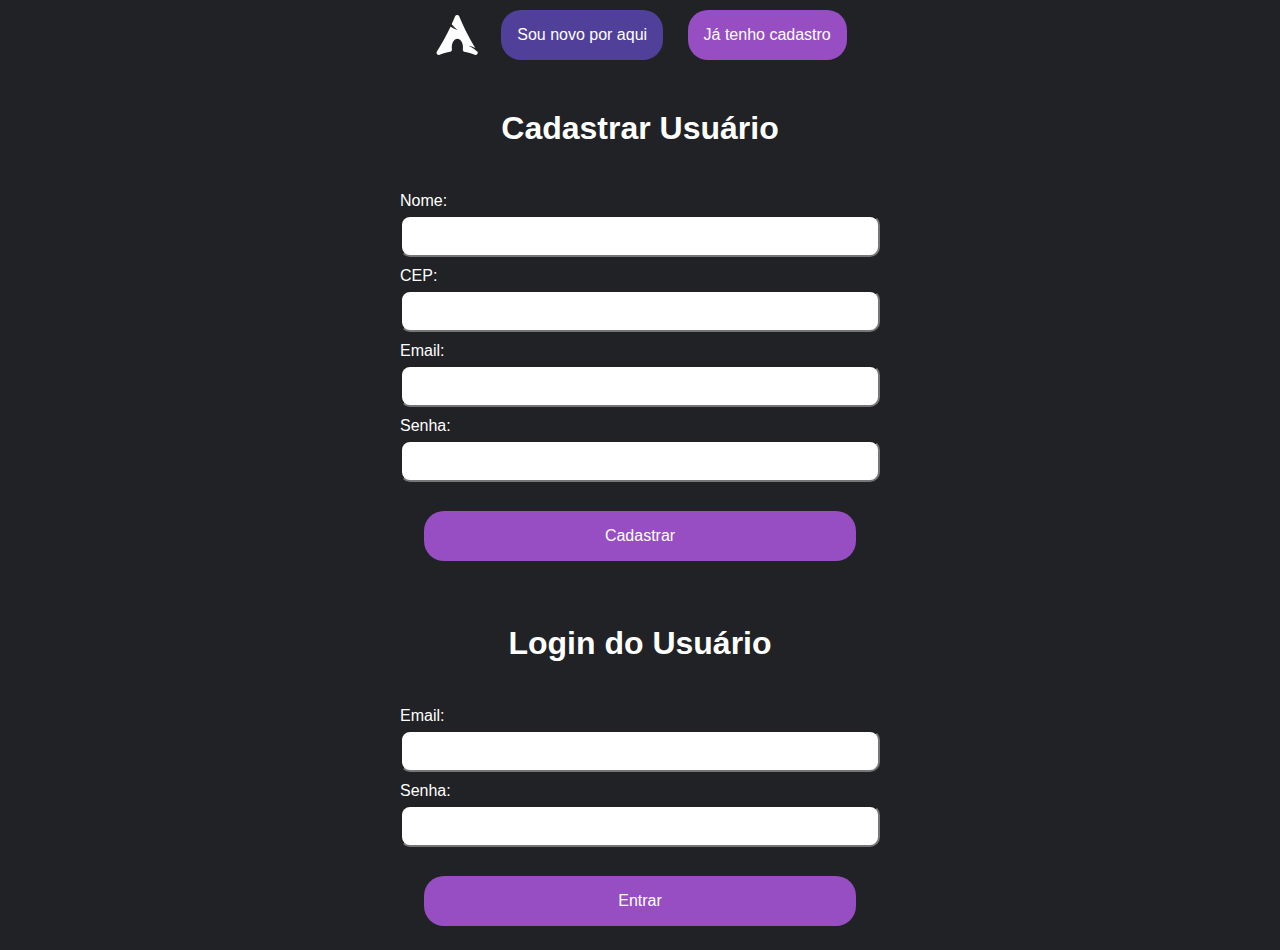
<file: Dinamic Page/index.html>
<!DOCTYPE html>
<html lang="pt-br">
<head>
    <meta charset="UTF-8">
    <meta name="viewport" content="width=device-width, initial-scale=1.0">
    <link rel="stylesheet" href="assets/css/style.css">
    <title>Unicesumar</title>
</head>
<body>
    <div class="navbar">
        <img href="#" id="logo" src="assets/images/icons8-arch-linux-48 (1).png" alt="" width="" >
        <div class="nav-button">
            <button class="btn-nav b1" href="#" id="linkNew">Sou novo por aqui</button>
            <button class="btn-nav b2" href="#" id="linkOld">Já tenho cadastro</button>
        </div>
    </div>
    <div class="conteudo-forms">
        <div id="cadastrar_usuario">
            <div class="content">
                <h1>Cadastrar Usuário</h1>
                <div class="form-input">
                    <label for="nome">Nome:</label>
                    <input type="text" id="nome">
                    
                    <label for="cep">CEP:</label>
                    <input type="text" id="cep">
                    
                    <label for="email">Email:</label>
                    <input type="email" id="email">
                    
                    <label for="senha">Senha:</label>
                    <input type="password" id="senha">
                    
                    <div class="container">
                        <button id="btnCadastrar">Cadastrar</button>
                    </div>
                </div>
            </div>
        </div>
        <div id="logar_usuario">
            <div class="content">
                <h1>Login do Usuário</h1>
                <div class="form-input">
                    
                    <label for="email">Email:</label>
                    <input type="email" id="email2">
                    
                    <label for="senha">Senha:</label>
                    <input type="password" id="senha2">
                    
                    <div class="container">
                        <button id="btnLogar">Entrar</button>
                    </div>
                </div>
            </div>
        </div>
    </div>
</body>
<script src="https://code.jquery.com/jquery-3.7.1.js" integrity="sha256-eKhayi8LEQwp4NKxN+CfCh+3qOVUtJn3QNZ0TciWLP4=" crossorigin="anonymous"></script>
<script src="assets/JS/script.js"></script>
<script src="assets/JS/validaCampo.js"></script>
<script src="assets/JS/validacampologar.js"></script>
</html>
</file>
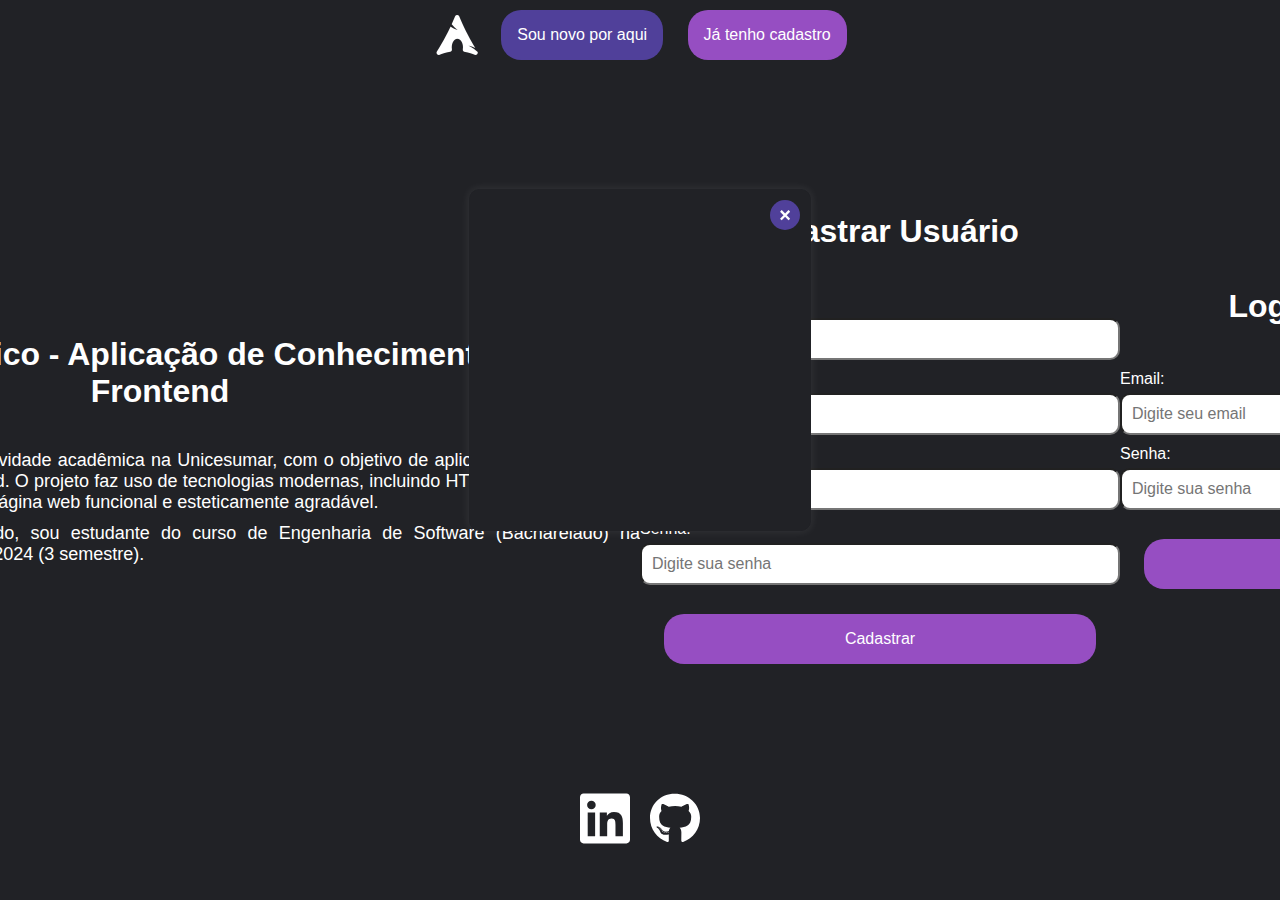
<file: indexgit.html>
<!DOCTYPE html>
<html lang="pt-br">
<head>
    <meta charset="UTF-8">
    <meta name="viewport" content="width=device-width, initial-scale=1.0">
    <link rel="stylesheet" href="Static Page/assets/css/style.css">
    <title>Unicesumar</title>
</head>
<body>
    <div class="desfoque">
        <div class="navbar">
            <img href="#" id="logo" src="Static Page/assets/images/icons8-arch-linux-48 (1).png" alt="" width="" >
            <div class="nav-button">
                <button class="btn-nav b1" href="#" id="linkNew">Sou novo por aqui</button>
                <button class="btn-nav b2" href="#" id="linkOld">Já tenho cadastro</button>
            </div>
        </div>
        <div class="conteudo-forms">
            <div id="inicio-apresentacao">
                <div class="content">
                    <div class="box">
                        <h1>Projeto Acadêmico - Aplicação de Conhecimentos em Frontend</h1>
                        <p>
                            Este projeto foi realizado como uma atividade acadêmica na Unicesumar, com o objetivo de aplicar os conhecimentos adquiridos em desenvolvimento frontend. O projeto faz uso de tecnologias modernas, incluindo HTML5, CSS3, jQuery e JavaScript, para a construção de uma página web funcional e esteticamente agradável.
                        </p>
                        <p>
                            Meu nome é Samuel Gomes Dourado, sou estudante do curso de Engenharia de Software (Bacharelado) na Unicesumar, atualmente no módulo 52/2024 (3 semestre).
                        </p>
                    </div>
                </div>
            </div>
            <div id="cadastrar_usuario">
                <div class="content">
                    <h1>Cadastrar Usuário</h1>
                    <div class="form-input">
                        <label for="nome">Nome:</label>
                        <input type="text" id="nome" placeholder="Digite seu nome">
                        
                        <label for="cep">CEP:</label>
                        <input type="number" id="cep" placeholder="Digite seu CEP">
                        
                        <label for="email">Email:</label>
                        <input type="email" id="email" placeholder="Digite seu email">
                        
                        <label for="senha">Senha:</label>
                        <input type="password" id="senha" placeholder="Digite sua senha">
                        
                        <div class="container">
                            <button id="btnCadastrar">Cadastrar</button>
                        </div>
                    </div>
                </div>
            </div>
            <div id="logar_usuario">
                <div class="content">
                    <h1>Login do Usuário</h1>
                    <div class="form-input">
                        
                        <label for="email">Email:</label>
                        <input type="email" id="email2" placeholder="Digite seu email">
                        
                        <label for="senha">Senha:</label>
                        <input type="password" id="senha2" placeholder="Digite sua senha">
                        
                        <div class="container">
                            <button id="btnLogar">Entrar</button>
                        </div>
                    </div>
                </div>
            </div> 
            
            
        </div>
    </div>
    <!-- card flutuante mensagens -->
    <div class="floating-card" id="floatingCard">
        <span class="close-btn" id="closeCard">&times;</span>
        <div class="message" id="messageText"></div>
    </div>
    <footer>
        <a href="https://www.linkedin.com/in/samuel-gomes-dourado-0107b4232/" target="_blank"><img src="Static Page/assets/images/linkedin.svg" alt="Linkedin Logo"></a>
        <a href="https://github.com/DouradoCtrl" target="_blank"><img src="Static Page/assets/images/github.svg" alt="GitHub Logo"></a>
    </footer>
</body>
<script src="https://code.jquery.com/jquery-3.7.1.js" integrity="sha256-eKhayi8LEQwp4NKxN+CfCh+3qOVUtJn3QNZ0TciWLP4=" crossorigin="anonymous"></script>
<script src="Static Page/assets/JS/script.js"></script>
<script src="Static Page/assets/JS/validaCampo.js"></script>
</html>
</file>
<file: Dinamic Page/assets/css/style.css>
* {
    padding: 0;
    margin: 0;
    background-color: #212226;
    font-family: Arial, Helvetica, sans-serif;
    color: #FFF;
}


.navbar {
    display: flex;
    justify-content: center;
    align-items: center;
}

.btn-nav {
    padding: 1rem;
    margin: 10px;
    border-radius: 20px;
    border: none;
    font-size: medium;
}

.b1 {
    background-color: #50409A;
    color: #FFF;
}

.b1:hover {
    background-color: #463885;
    cursor: pointer;
}

.b2 {
    background-color: #964EC2;
    color: #FFF;
}

.b2:hover {
    background-color: #7a409e;
    cursor: pointer;
}

#logo {
    margin: 0px 10px 0px 10px;
    cursor: pointer;
    transition: transform 0.8s ease;
}

#logo:hover {
    transform: rotate(360deg);
}

/* .content {
    display: flex;
    justify-content: center;
    align-items: center;
    color: #FFF;
}

.form-input label, input {
    padding: 15px 0px;
}

.form-input {
    width: 50rem;
    display: flex;
    flex-direction: column;
}

.form-input h1 {
    margin-top: 1rem;
    text-align: center;
}

.form-input button {
    padding: 10px;
    margin: 20px 0px;
}

.form-input input {
    margin: 0px 0px 20px 0px;
    background-color: #FFF;
} */


.block {
    display: block;
}

.content {
    display: flex;
    justify-content: center;
    align-items: center;
    flex-direction: column;
}

.form-input {
    display: flex;
    flex-direction: column;
    width: 30rem;
}





.container {
    display: flex;
    justify-content: center;
    align-items: center;
}

.container button  {
    cursor: pointer;
    background-color: #964EC2;
    color: #FFF;
    padding: 1rem;
    margin: 1.5rem;
    border-radius: 20px;
    border: none;
    width: 100%;
    font-size: medium;
}

.form-input input {
    padding: 10px;
    margin: 5px 0px;
    background-color: #ffffff;
    color: #212226;
    font-size: medium;
    border-radius: 10px;
}

.form-input label {
    margin-top: 5px;
    font-size: medium;
}

.content h1,h2 {
    margin: 2.5rem 0rem;
}

.aff {
    width: 50%;
}
</file>
<file: Static Page/assets/css/style.css>
* {
    padding: 0;
    margin: 0;
    background-color: #212226;
    font-family: Arial, Helvetica, sans-serif;
    color: #FFF;
}

body {
    position: relative;
}
.navbar {
    display: flex;
    justify-content: center;
    align-items: center;
}

.btn-nav {
    padding: 1rem;
    margin: 10px;
    border-radius: 20px;
    border: none;
    font-size: medium;
}

.b1 {
    background-color: #50409A;
    color: #FFF;
}

.b1:hover {
    background-color: #463885;
    cursor: pointer;
}

.b2 {
    background-color: #964EC2;
    color: #FFF;
}

.b2:hover {
    background-color: #7a409e;
    cursor: pointer;
}

#logo {
    margin: 0px 10px 0px 10px;
    cursor: pointer;
    transition: transform 0.8s ease;
}

#logo:hover {
    transform: rotate(360deg);
}

footer a {
    transition: transform 0.8s ease;
}

footer a:hover {
    transition: transform 0.8s ease;
    transform: rotate(360deg);
}

.conteudo-forms {
    height: 80vh;
    display: flex;
    justify-content: center;
    align-items: center;
}


.block {
    display: block;
}

.content {
    display: flex;
    justify-content: center;
    align-items: center;
    flex-direction: column;
}

.form-input {
    display: flex;
    flex-direction: column;
    width: 30rem;
}


.container {
    display: flex;
    justify-content: center;
    align-items: center;
}

.container button  {
    cursor: pointer;
    background-color: #964EC2;
    color: #FFF;
    padding: 1rem;
    margin: 1.5rem;
    border-radius: 20px;
    border: none;
    width: 100%;
    font-size: medium;
}

.container button:hover {
    background-color: #7a409e;
}

.form-input input {
    padding: 10px;
    margin: 5px 0px;
    background-color: #ffffff;
    color: #212226;
    font-size: medium;
    border-radius: 10px;
}

.form-input label {
    margin-top: 5px;
    font-size: medium;
}

.content h1,h2 {
    margin: 2.5rem 0rem;
}

.aff {
    width: 50%;
}

.box {
    width: 60rem;
    text-align: center;
    
}

.box p {
    font-size: large;
    text-align: justify;
    margin-top: 10px;
}

/* card flutuante */

.floating-card {
    position: fixed;
    top: 40%;
    left: 50%;
    transform: translate(-50%, -50%);
    background-color: #212226;
    padding: 20px;
    border: 1px solid #212226;
    box-shadow: 0 0 10px rgba(255, 255, 255, 0.1);
    z-index: 1000;
    width: 300px; 
    height: 300px; 
    text-align: center;
    border-radius: 10px;
    display: flex;
    flex-direction: column;
    justify-content: center;
    /* display: none;  */
}

.floating-card .message {
    margin-bottom: 10px;
}

.floating-card .close-btn {
    cursor: pointer;
    color: #ffffff;
    font-size: 20px;
    position: absolute;
    top: 10px; 
    right: 10px; 
    background-color: #50409A;
    padding: 5px;
    border-radius: 100px;
    width: 20px;
    height: 20px;
    display: flex;
    align-items: center;
    justify-content: center;
    font-weight: bold;
}

.floating-card .error, .floating-card .success {
    background-color: transparent; 
    color: #ffffff;
    font-weight: bold;
}

.overlay {
    position: fixed;
    top: 0;
    left: 0;
    width: 100%;
    height: 100%;
    background-color: rgba(0, 0, 0, 0.5); 
    backdrop-filter: blur(5px); 
    z-index: 999; 
    display: none; 
}

.blur-background {
    filter: blur(5px); 
    pointer-events: none; 
}

footer {
    display: flex;
    justify-content: center;
    align-items: center;
}

footer img {
    width: 100%;
}

footer a {
    display: flex;
    justify-content: center;
    align-items: center;
    width: 50px;
    margin: 0px 10px 0px 10px;
}
</file>
